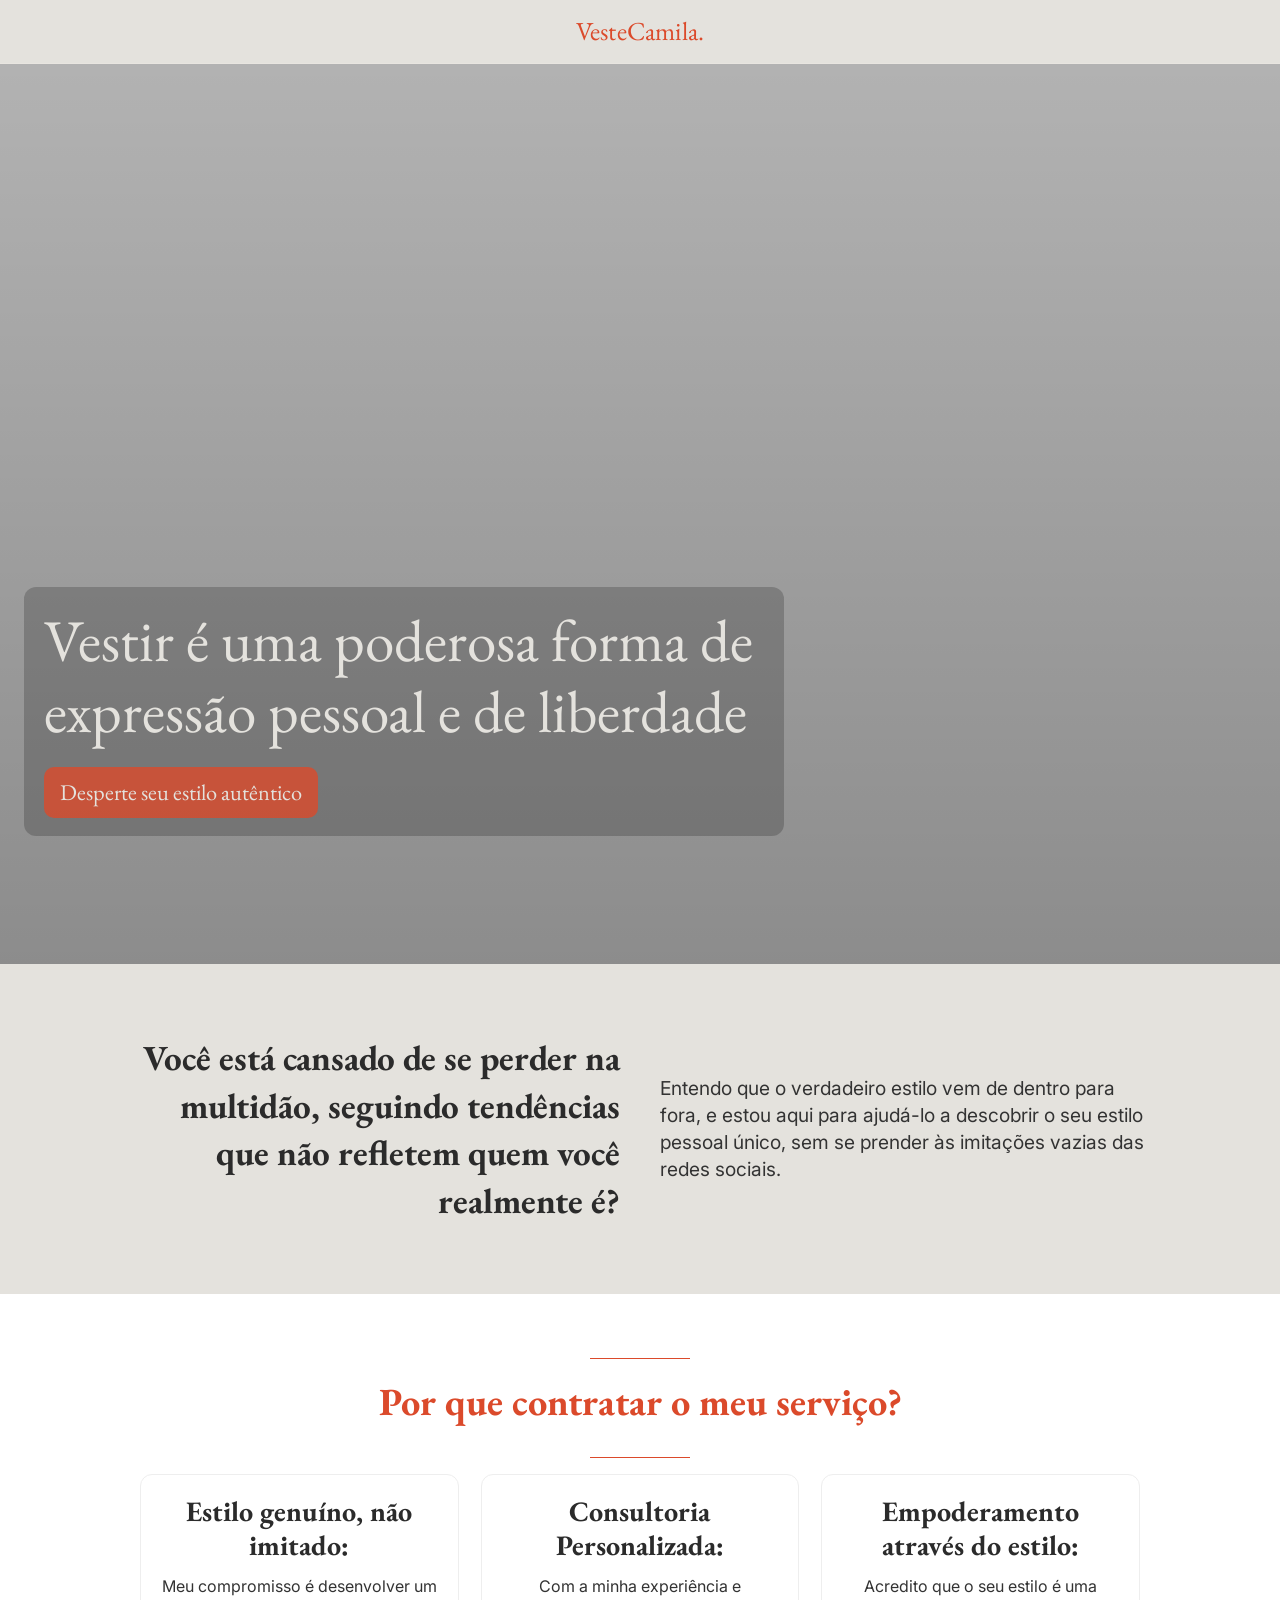
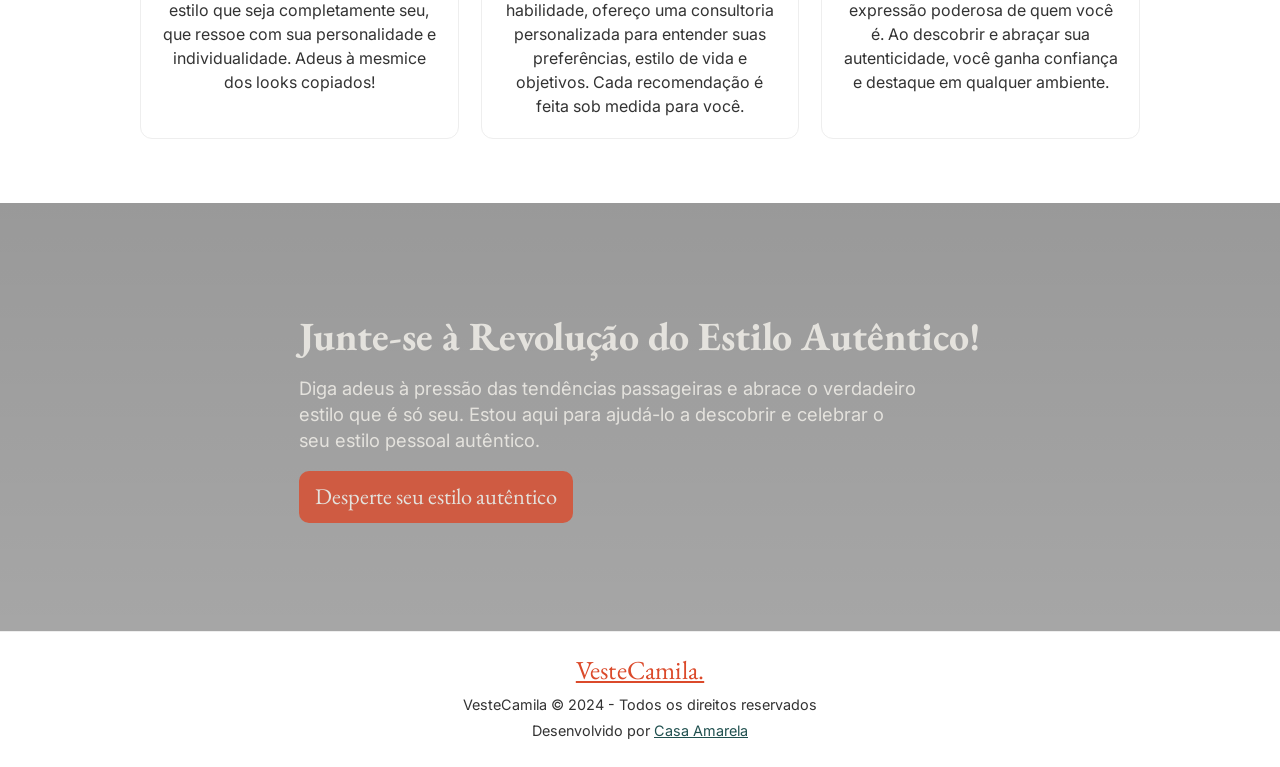
<file: index.html>
<!DOCTYPE html>
<html lang="pt-BR">
<head>
  <meta charset="UTF-8" />
  <meta name="viewport" content="width=device-width, initial-scale=1.0" />
  <title>VesteCamila - Consultoria de Estilo</title>
  <link rel="preconnect" href="https://fonts.googleapis.com" />
  <link rel="preconnect" href="https://fonts.gstatic.com" crossorigin />
  <link href="https://fonts.googleapis.com/css2?family=EB+Garamond:wght@400&family=Inter:wght@400&display=swap" rel="stylesheet" />
  <link rel="stylesheet" href="styles.css" />
</head>
<body>
  <div class="page-wrapper">
    <nav class="navbar">
      <a class="logo" href="./">VesteCamila.</a>
    </nav>

    <main>
      <section class="hero" id="hero">
        <div class="hero-overlay"></div>
        <div class="hero-content">
          <h1>Vestir é uma poderosa forma de expressão pessoal e de liberdade</h1>
          <a class="btn-cta" href="./online">Desperte seu estilo autêntico</a>
        </div>
      </section>

      <section class="dor">
        <div class="dor-inner">
          <h2>Você está cansado de se perder na multidão, seguindo tendências que não refletem quem você realmente é?</h2>
          <p>Entendo que o verdadeiro estilo vem de dentro para fora, e estou aqui para ajudá-lo a descobrir o seu estilo pessoal único, sem se prender às imitações vazias das redes sociais.</p>
        </div>
      </section>

      <section class="solucao">
        <div class="linha"></div>
        <h2>Por que contratar o meu serviço?</h2>
        <div class="linha"></div>
        <div class="cards">
          <article class="card">
            <h3>Estilo genuíno, não imitado:</h3>
            <p>Meu compromisso é desenvolver um estilo que seja completamente seu, que ressoe com sua personalidade e individualidade. Adeus à mesmice dos looks copiados!</p>
          </article>
          <article class="card">
            <h3>Consultoria Personalizada:</h3>
            <p>Com a minha experiência e habilidade, ofereço uma consultoria personalizada para entender suas preferências, estilo de vida e objetivos. Cada recomendação é feita sob medida para você.</p>
          </article>
          <article class="card">
            <h3>Empoderamento através do estilo:</h3>
            <p>Acredito que o seu estilo é uma expressão poderosa de quem você é. Ao descobrir e abraçar sua autenticidade, você ganha confiança e destaque em qualquer ambiente.</p>
          </article>
        </div>
      </section>

      <section class="cta-final">
        <div class="cta-overlay"></div>
        <div class="cta-content">
          <h2>Junte-se à Revolução do Estilo Autêntico!</h2>
          <p>Diga adeus à pressão das tendências passageiras e abrace o verdadeiro estilo que é só seu. Estou aqui para ajudá-lo a descobrir e celebrar o seu estilo pessoal autêntico.</p>
          <a class="btn-cta" href="./online">Desperte seu estilo autêntico</a>
        </div>
      </section>
    </main>

    <footer>
      <a class="logo-footer" href="./">VesteCamila.</a>
      <p>VesteCamila © 2024 - Todos os direitos reservados</p>
      <p>Desenvolvido por <a href="https://agenciacasaamarela.com.br/" target="_blank" rel="noreferrer">Casa Amarela</a></p>
    </footer>
  </div>
</body>
</html>
</file>
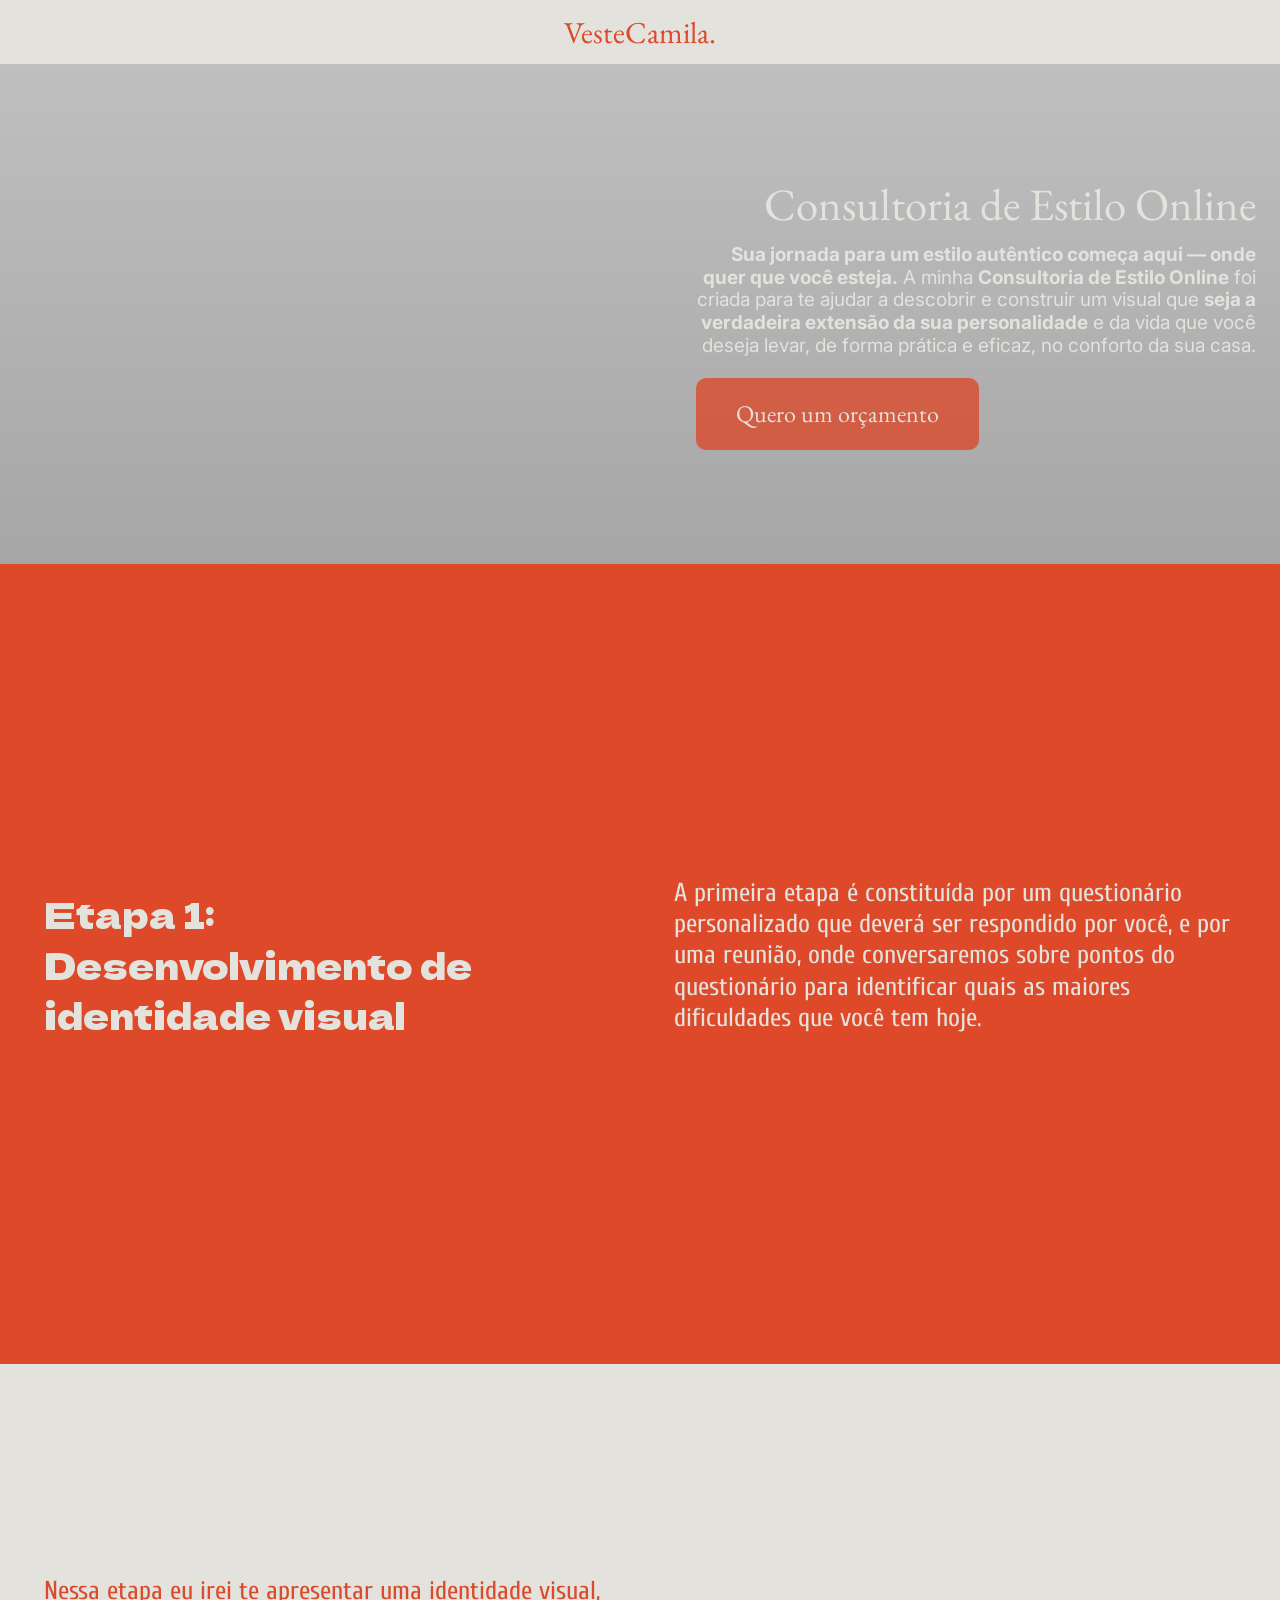
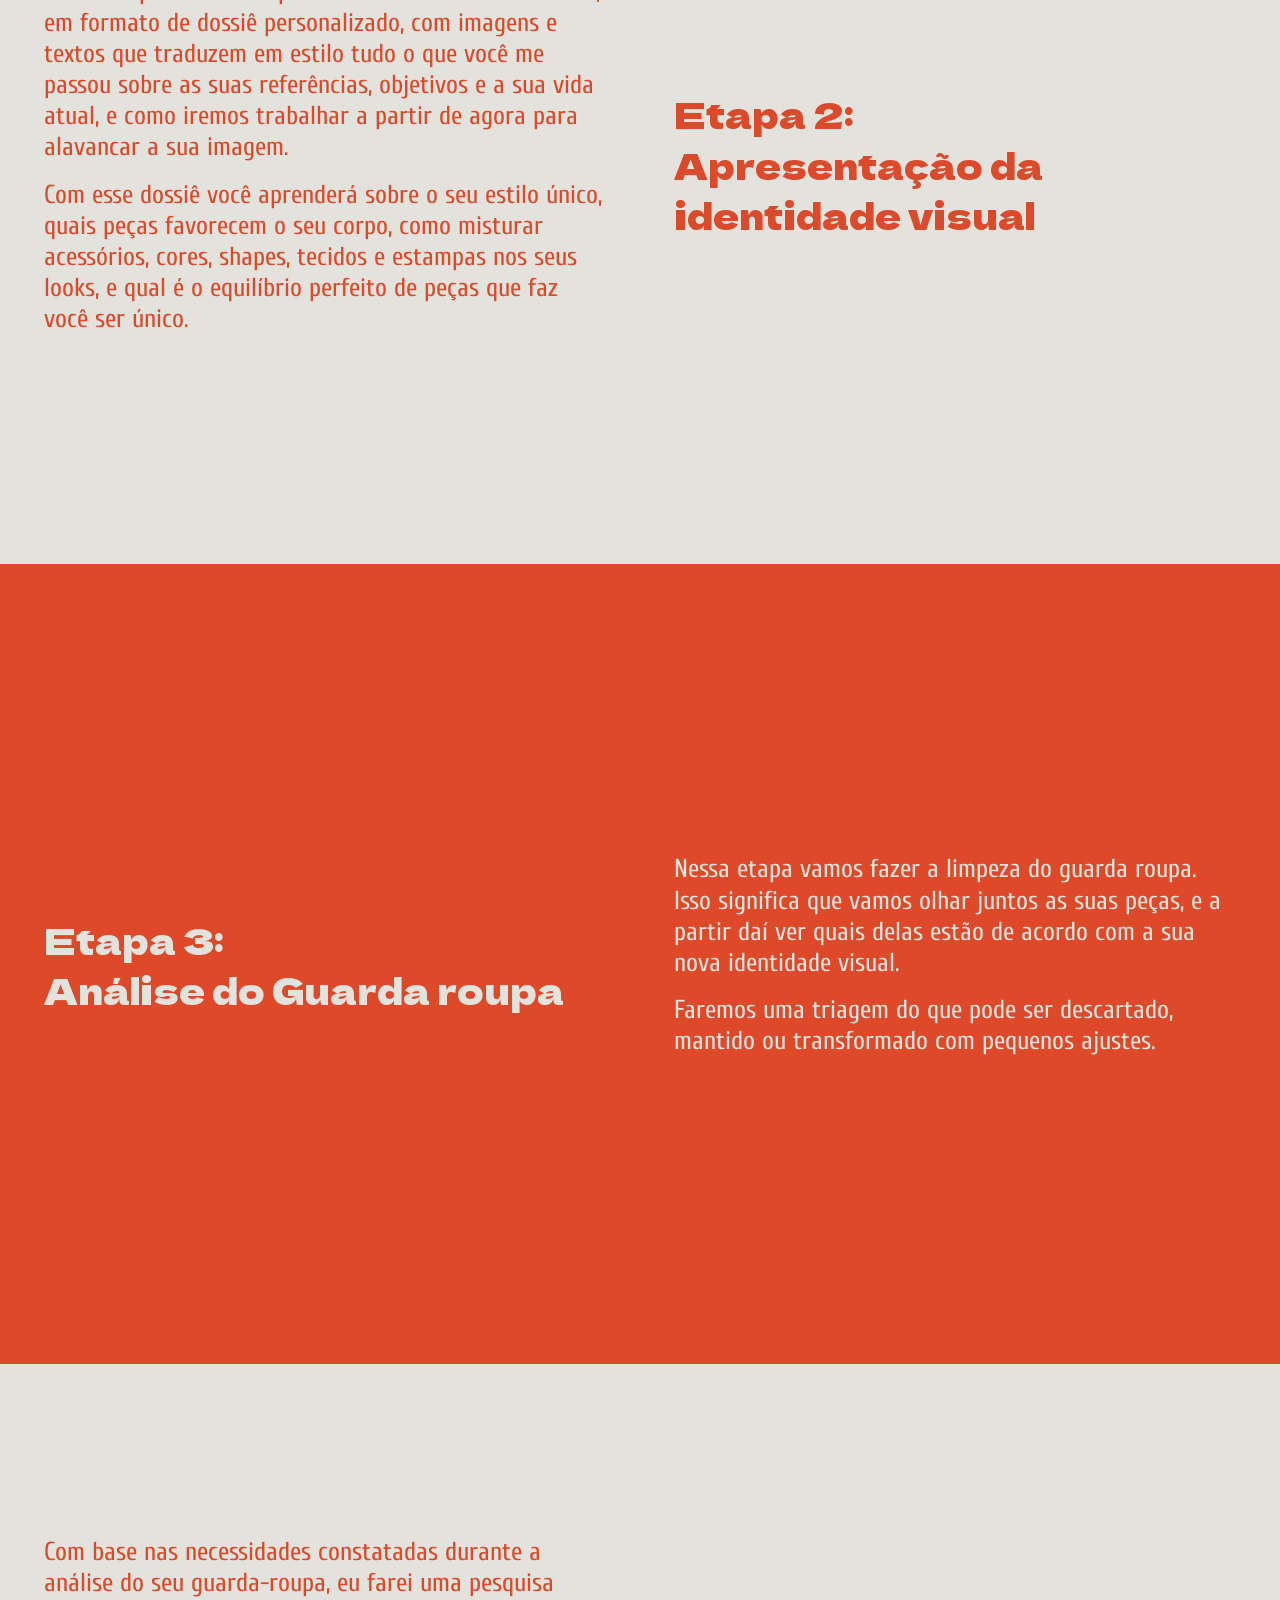
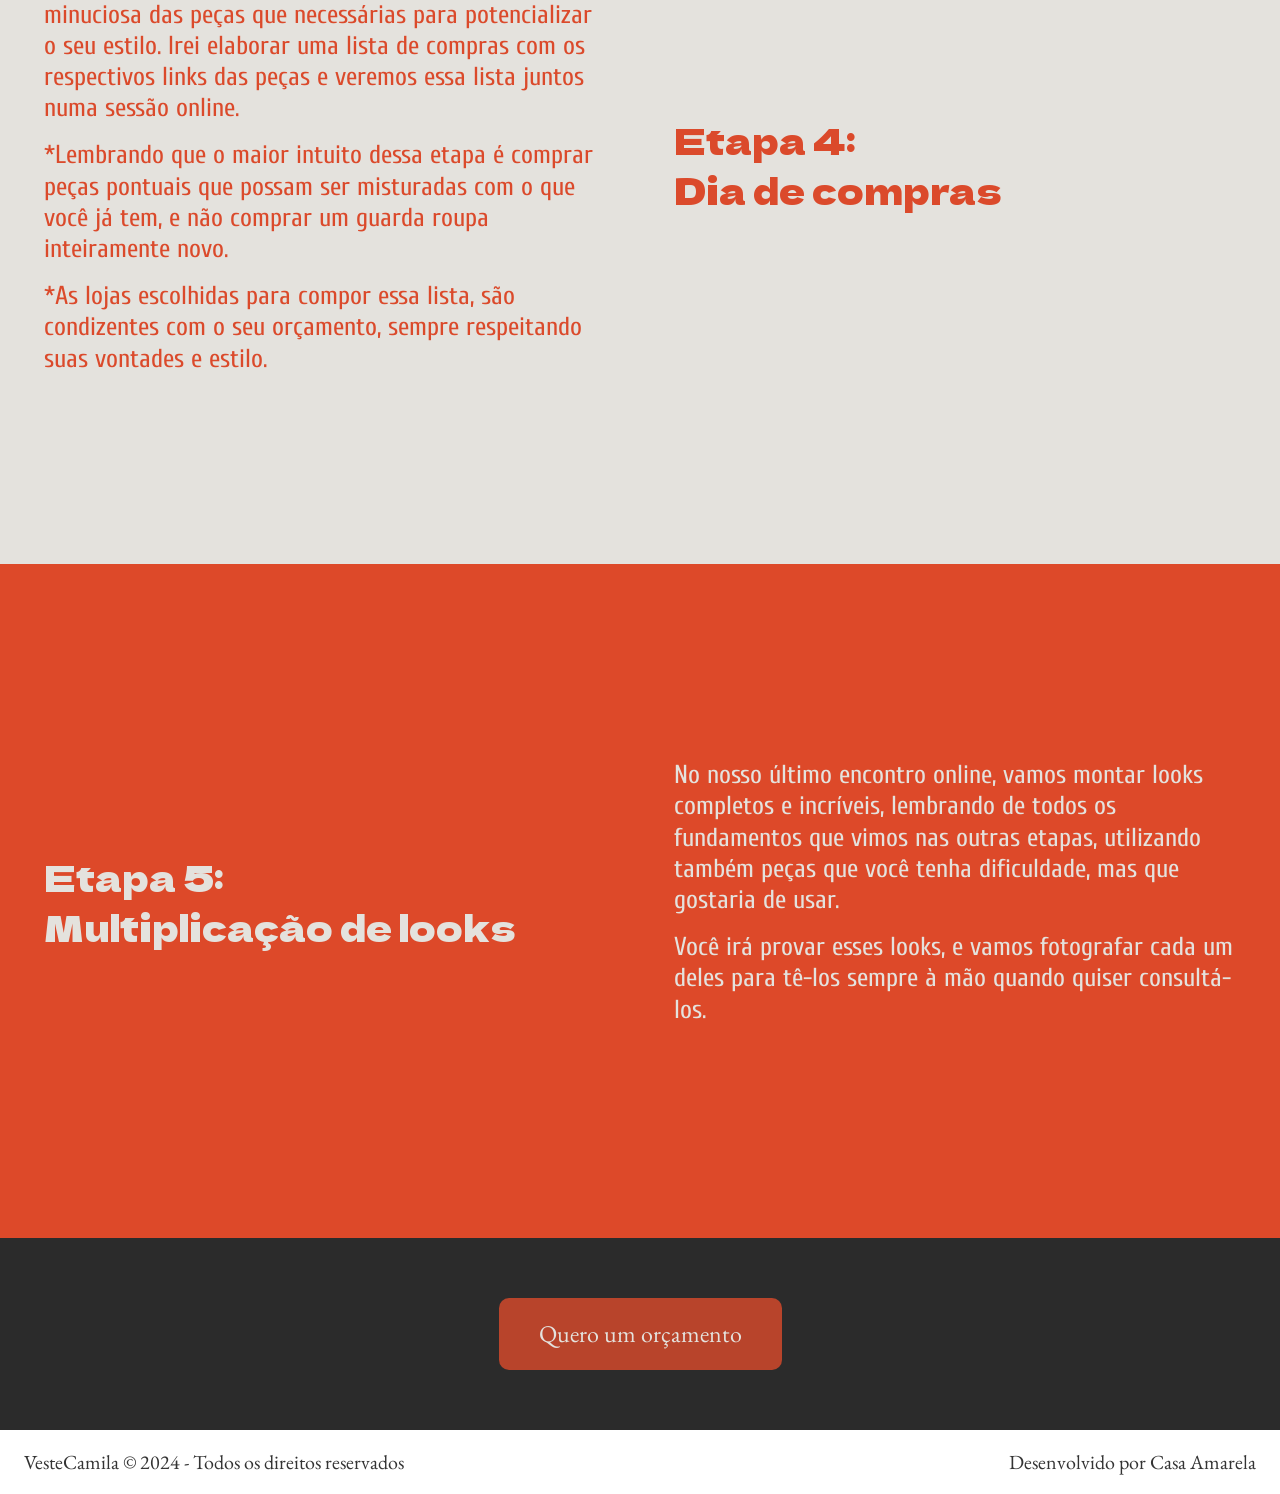
<file: online/index.html>
<!DOCTYPE html>
<html lang="pt-BR">
<head>
  <meta charset="UTF-8" />
  <meta name="viewport" content="width=device-width, initial-scale=1.0" />
  <title>Consultoria de Estilo Online | VesteCamila</title>
  <link rel="preconnect" href="https://fonts.googleapis.com">
  <link rel="preconnect" href="https://fonts.gstatic.com" crossorigin>
  <link href="https://fonts.googleapis.com/css2?family=EB+Garamond:wght@400&family=Cuprum:wght@400&family=Dela+Gothic+One&family=Inter:wght@400&display=swap" rel="stylesheet">
  <link rel="stylesheet" href="styles.css">
</head>
<body>
  <header class="header">
    <a class="logo" href="../">VesteCamila.</a>
  </header>

  <main>
    <section class="hero-online">
      <div class="hero-overlay"></div>
      <div class="hero-content">
        <h1>Consultoria de Estilo Online</h1>
        <p><strong>Sua jornada para um estilo autêntico começa aqui — onde quer que você esteja.</strong> A minha <strong>Consultoria de Estilo Online</strong> foi criada para te ajudar a descobrir e construir um visual que <strong>seja a verdadeira extensão da sua personalidade</strong> e da vida que você deseja levar, de forma prática e eficaz, no conforto da sua casa.</p>
        <a class="btn-cta" href="./contato-online">Quero um orçamento</a>
      </div>
    </section>

    <section class="etapa etapa-impar">
      <div class="etapa-col etapa-title-col">
        <h2><span>Etapa 1:</span><br>Desenvolvimento de identidade visual</h2>
      </div>
      <div class="etapa-col etapa-text-col">
        <p>A primeira etapa é constituída por um questionário personalizado que deverá ser respondido por você, e por uma reunião, onde conversaremos sobre pontos do questionário para identificar quais as maiores dificuldades que você tem hoje.</p>
      </div>
    </section>

    <section class="etapa etapa-par">
      <div class="etapa-col etapa-text-col">
        <p>Nessa etapa eu irei te apresentar uma identidade visual, em formato de dossiê personalizado, com imagens e textos que traduzem em estilo tudo o que você me passou sobre as suas referências, objetivos e a sua vida atual, e como iremos trabalhar a partir de agora para alavancar a sua imagem.</p>
        <p>Com esse dossiê você aprenderá sobre o seu estilo único, quais peças favorecem o seu corpo, como misturar acessórios, cores, shapes, tecidos e estampas nos seus looks, e qual é o equilíbrio perfeito de peças que faz você ser único.</p>
      </div>
      <div class="etapa-col etapa-title-col">
        <h2><span>Etapa 2:</span><br>Apresentação da identidade visual</h2>
      </div>
    </section>

    <section class="etapa etapa-impar">
      <div class="etapa-col etapa-title-col">
        <h2><span>Etapa 3:</span><br>Análise do Guarda roupa</h2>
      </div>
      <div class="etapa-col etapa-text-col">
        <p>Nessa etapa vamos fazer a limpeza do guarda roupa. Isso significa que vamos olhar juntos as suas peças, e a partir daí ver quais delas estão de acordo com a sua nova identidade visual.</p>
        <p>Faremos uma triagem do que pode ser descartado, mantido ou transformado com pequenos ajustes.</p>
      </div>
    </section>

    <section class="etapa etapa-par">
      <div class="etapa-col etapa-text-col">
        <p>Com base nas necessidades constatadas durante a análise do seu guarda-roupa, eu farei uma pesquisa minuciosa das peças que necessárias para potencializar o seu estilo. Irei elaborar uma lista de compras com os respectivos links das peças e veremos essa lista juntos numa sessão online.</p>
        <p>*Lembrando que o maior intuito dessa etapa é comprar peças pontuais que possam ser misturadas com o que você já tem, e não comprar um guarda roupa inteiramente novo.</p>
        <p>*As lojas escolhidas para compor essa lista, são condizentes com o seu orçamento, sempre respeitando suas vontades e estilo.</p>
      </div>
      <div class="etapa-col etapa-title-col">
        <h2><span>Etapa 4:</span><br>Dia de compras</h2>
      </div>
    </section>

    <section class="etapa etapa-impar etapa-5">
      <div class="etapa-col etapa-title-col">
        <h2><span>Etapa 5:</span><br>Multiplicação de looks</h2>
      </div>
      <div class="etapa-col etapa-text-col">
        <p>No nosso último encontro online, vamos montar looks completos e incríveis, lembrando de todos os fundamentos que vimos nas outras etapas, utilizando também peças que você tenha dificuldade, mas que gostaria de usar.</p>
        <p>Você irá provar esses looks, e vamos fotografar cada um deles para tê-los sempre à mão quando quiser consultá-los.</p>
      </div>
    </section>

    <section class="cta-final">
      <a class="btn-cta" href="./contato-online">Quero um orçamento</a>
    </section>
  </main>

  <footer class="footer">
    <p>VesteCamila © 2024 - Todos os direitos reservados</p>
    <p>Desenvolvido por <a href="https://agenciacasaamarela.com.br/" target="_blank" rel="noreferrer">Casa Amarela</a></p>
  </footer>
</body>
</html>
</file>
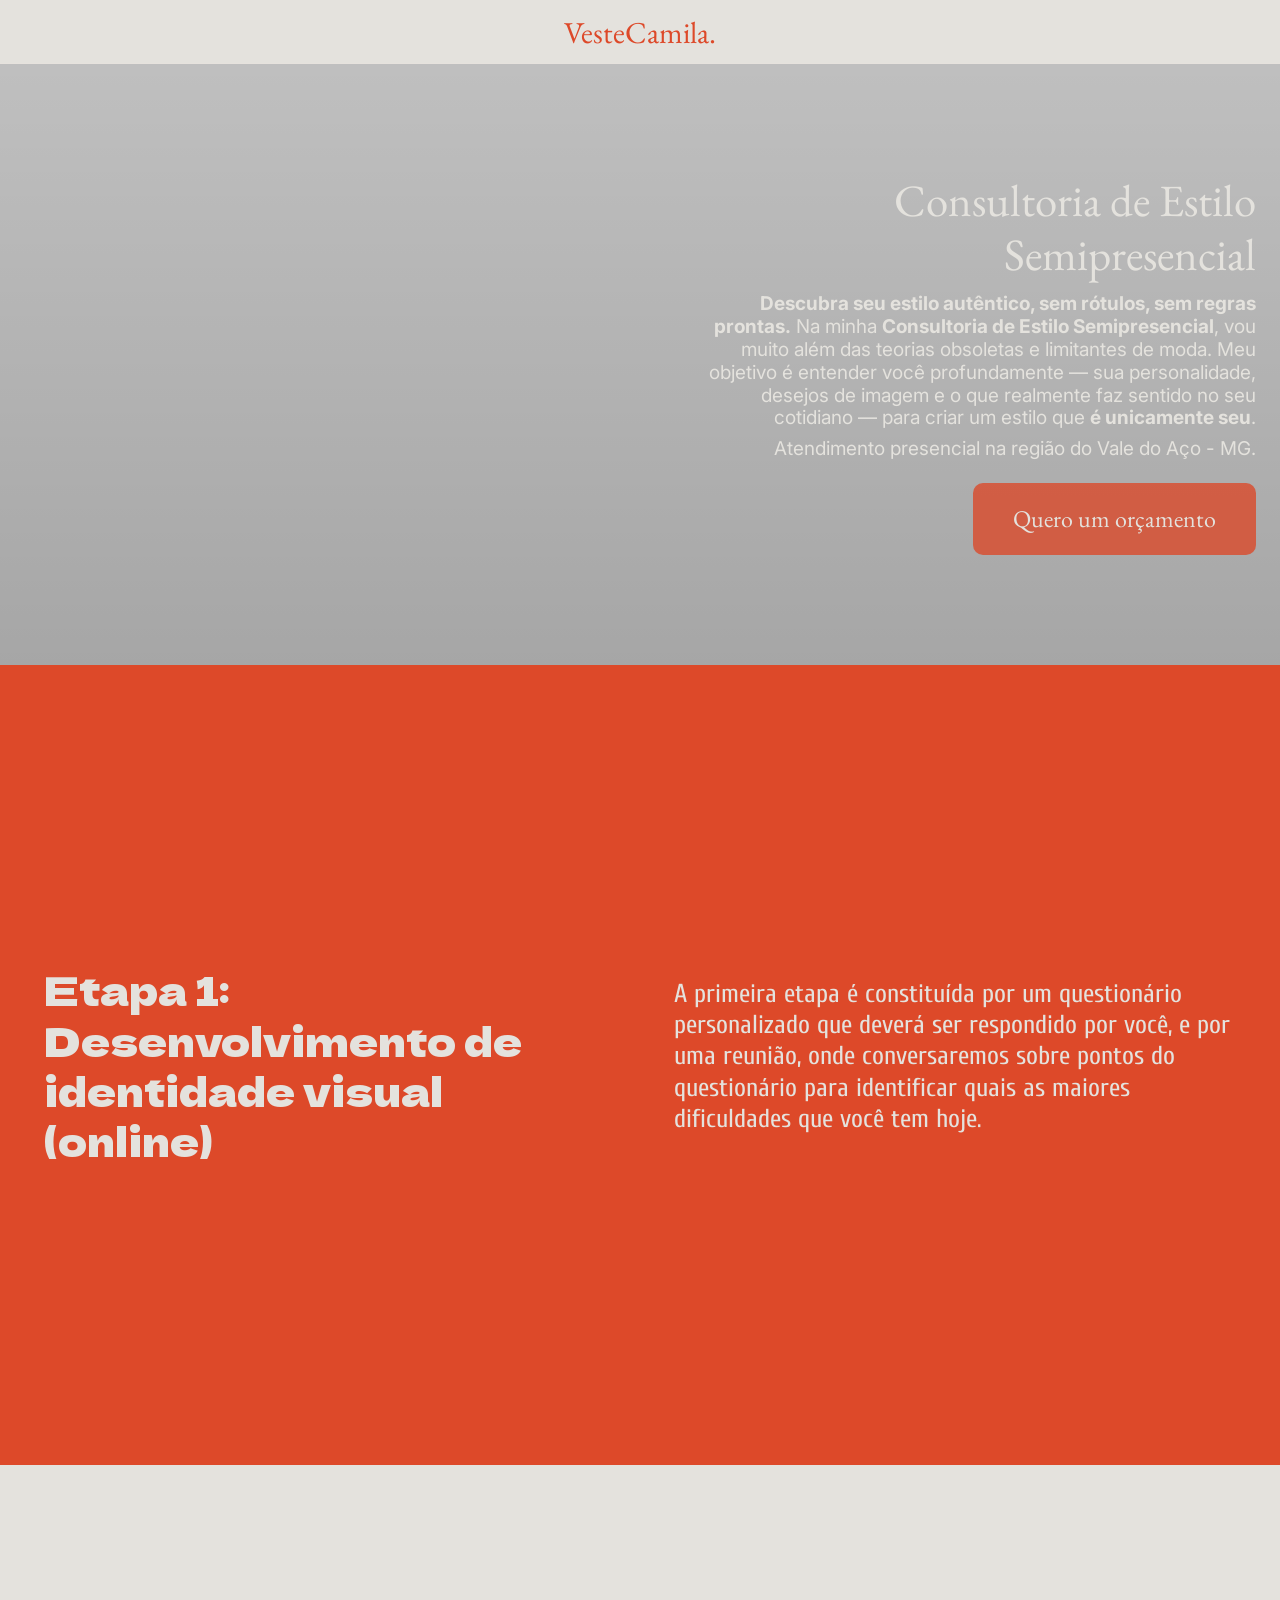
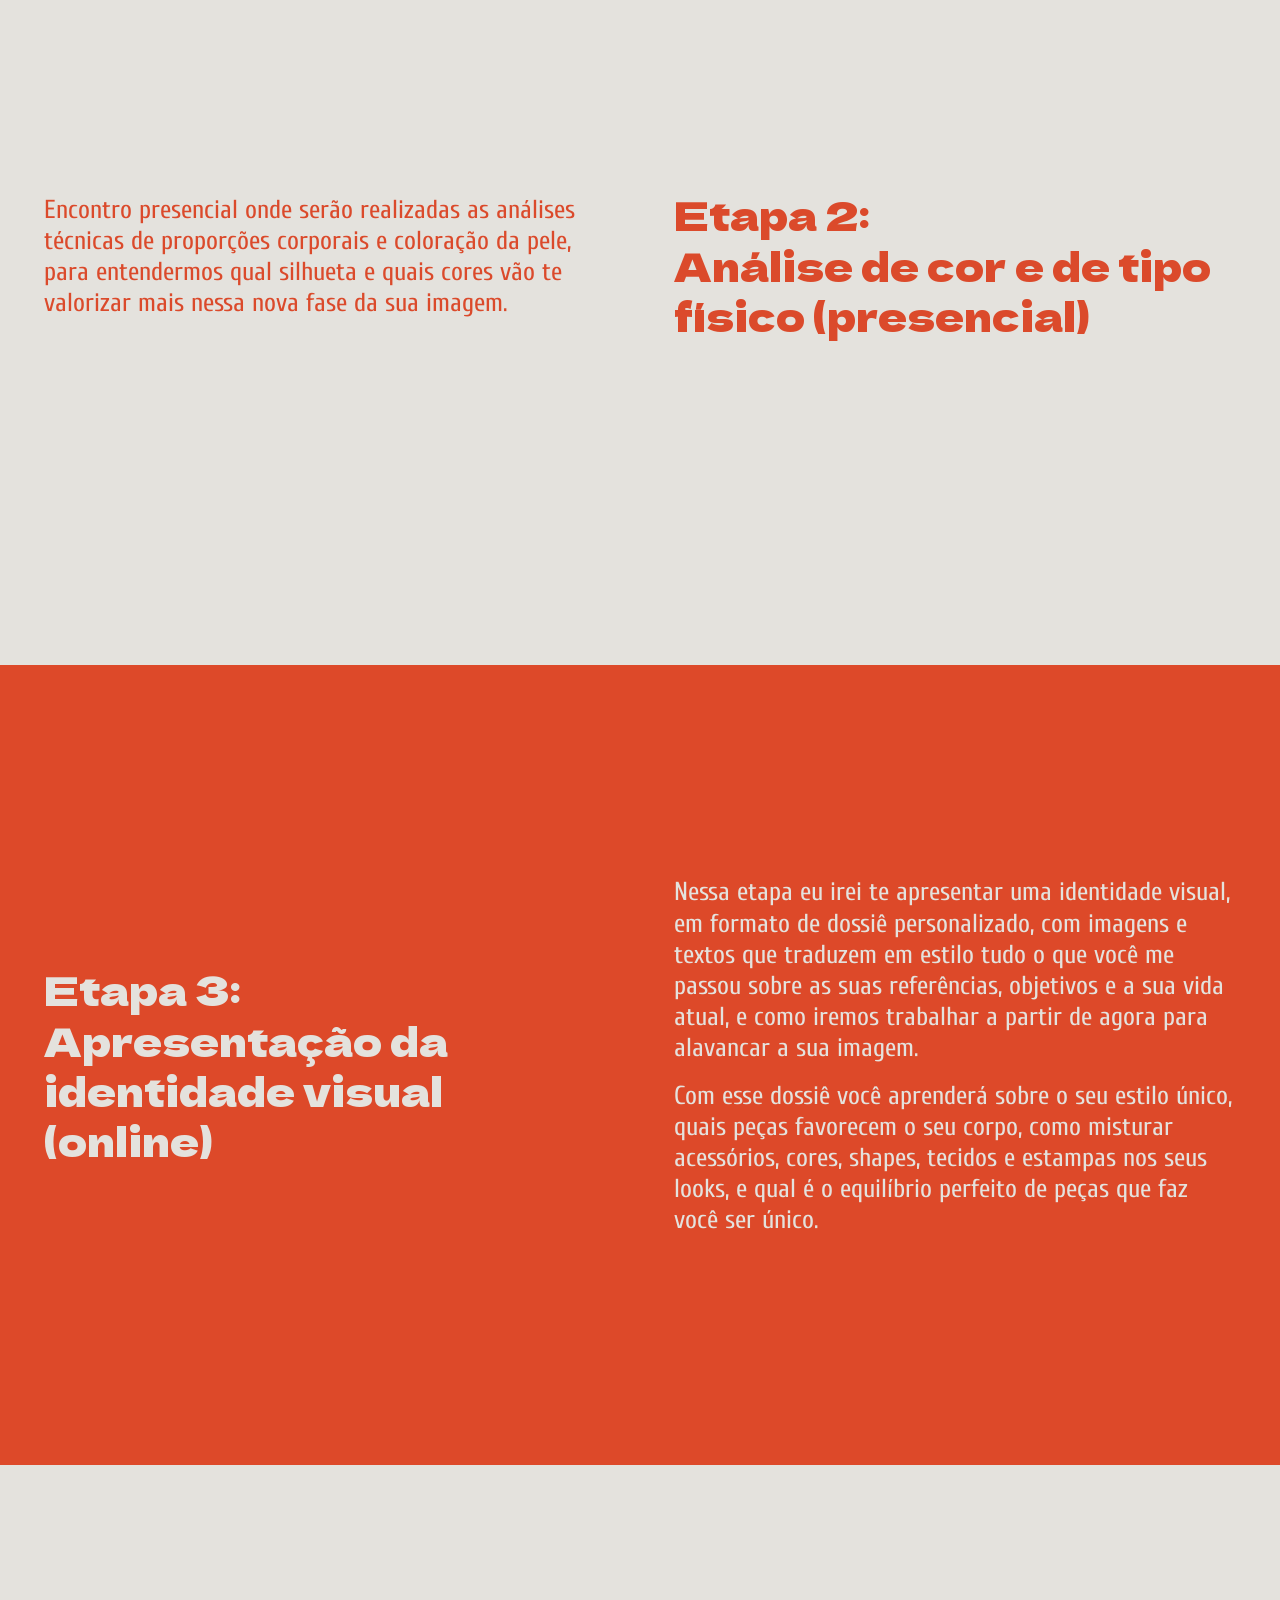
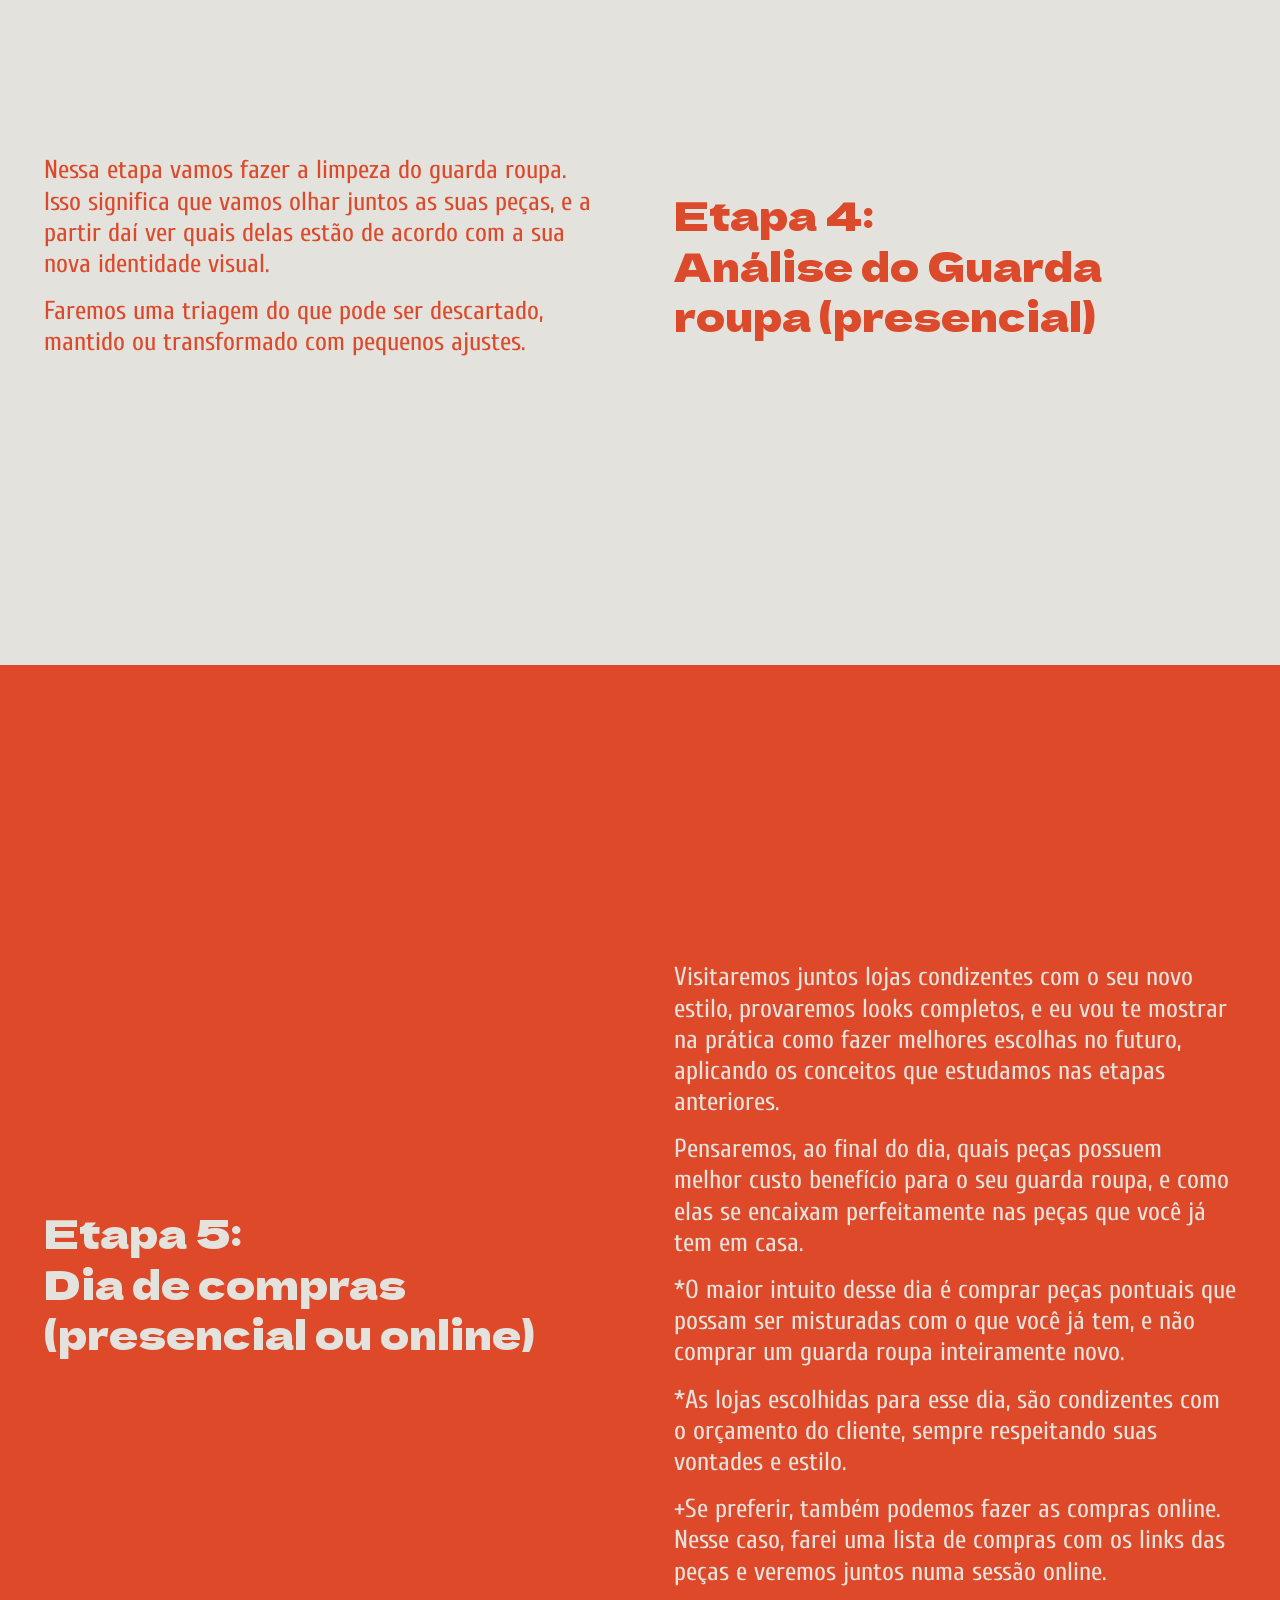
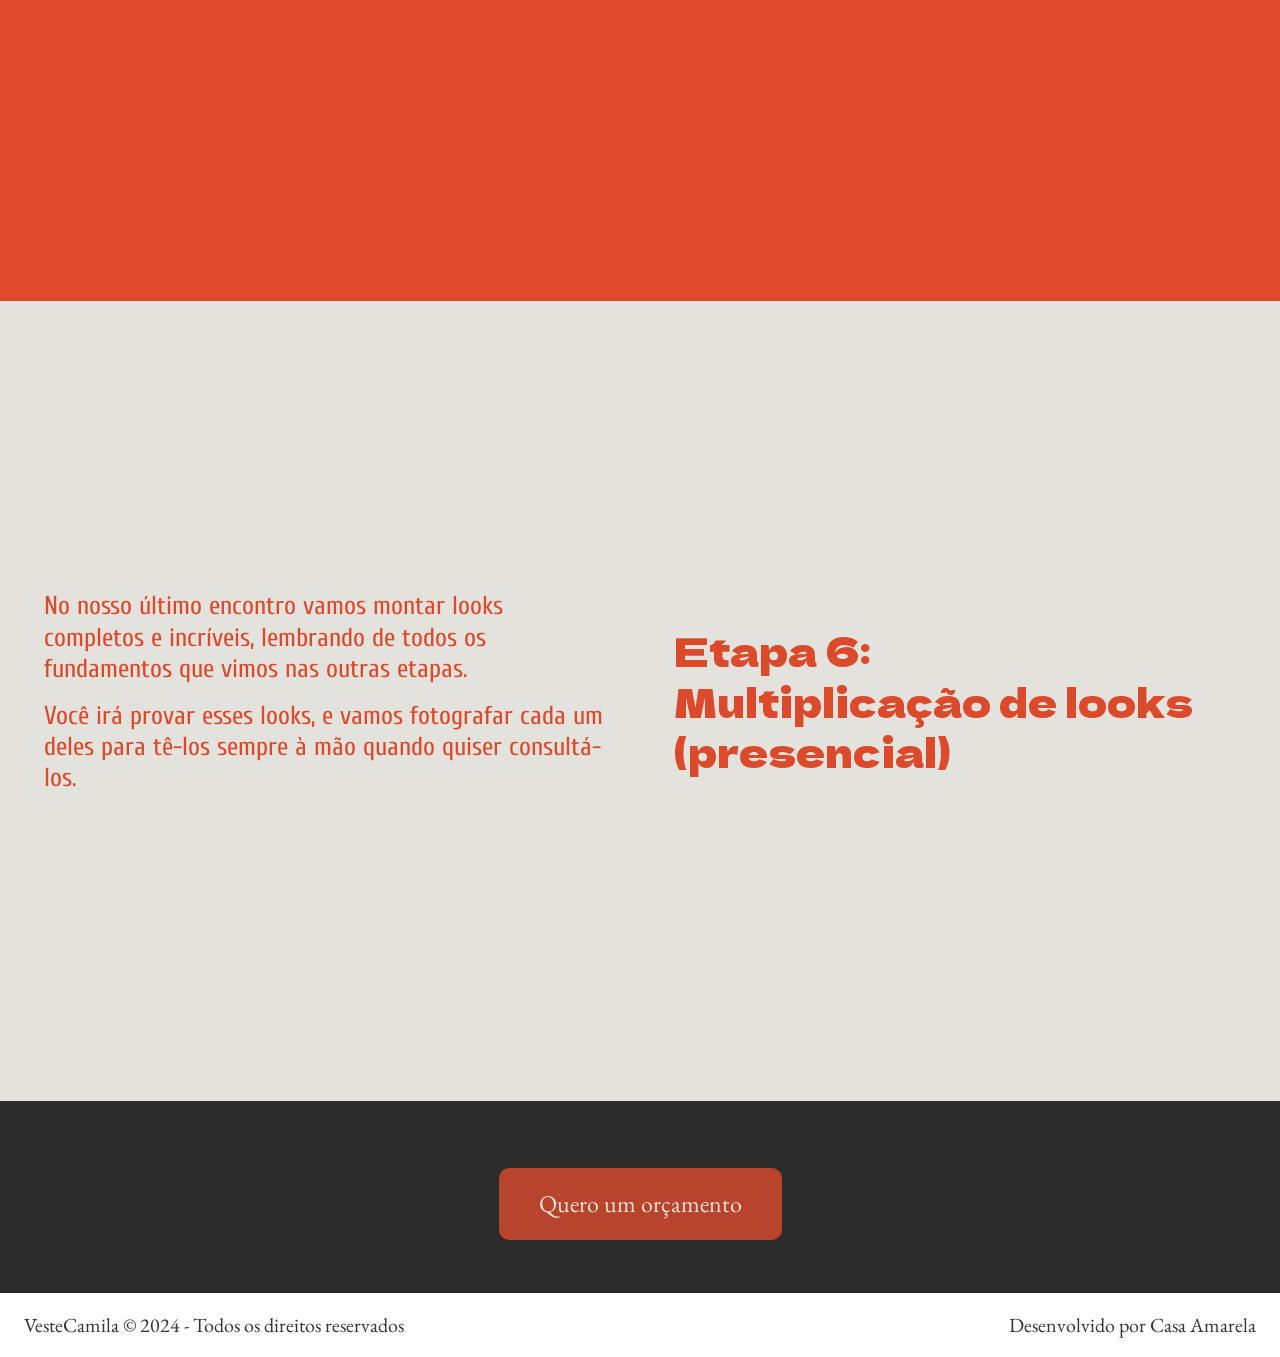
<file: semipresencial/index.html>
<!DOCTYPE html>
<html lang="pt-BR">
<head>
  <meta charset="UTF-8" />
  <meta name="viewport" content="width=device-width, initial-scale=1.0" />
  <title>Consultoria de Estilo Semipresencial | VesteCamila</title>
  <link rel="preconnect" href="https://fonts.googleapis.com">
  <link rel="preconnect" href="https://fonts.gstatic.com" crossorigin>
  <link href="https://fonts.googleapis.com/css2?family=EB+Garamond:wght@400&family=Cuprum:wght@400&family=Dela+Gothic+One&family=Inter:wght@400&display=swap" rel="stylesheet">
  <link rel="stylesheet" href="styles.css">
</head>
<body>
  <header class="header">
    <a class="logo" href="../">VesteCamila.</a>
  </header>

  <main>
    <section class="hero-online hero-semi">
      <div class="hero-content">
        <h1>Consultoria de Estilo Semipresencial</h1>
        <p><strong>Descubra seu estilo autêntico, sem rótulos, sem regras prontas.</strong> Na minha <strong>Consultoria de Estilo Semipresencial</strong>, vou muito além das teorias obsoletas e limitantes de moda. Meu objetivo é entender você profundamente — sua personalidade, desejos de imagem e o que realmente faz sentido no seu cotidiano — para criar um estilo que <strong>é unicamente seu</strong>.</p>
        <p class="localizacao">Atendimento presencial na região do Vale do Aço - MG.</p>
        <a class="btn-cta" href="./contato-semipresencial">Quero um orçamento</a>
      </div>
    </section>

    <section class="etapa etapa-impar">
      <div class="etapa-col etapa-title-col">
        <h2><span>Etapa 1:</span><br>Desenvolvimento de identidade visual (online)</h2>
      </div>
      <div class="etapa-col etapa-text-col">
        <p>A primeira etapa é constituída por um questionário personalizado que deverá ser respondido por você, e por uma reunião, onde conversaremos sobre pontos do questionário para identificar quais as maiores dificuldades que você tem hoje.</p>
      </div>
    </section>

    <section class="etapa etapa-par">
      <div class="etapa-col etapa-text-col">
        <p>Encontro presencial onde serão realizadas as análises técnicas de proporções corporais e coloração da pele, para entendermos qual silhueta e quais cores vão te valorizar mais nessa nova fase da sua imagem.</p>
      </div>
      <div class="etapa-col etapa-title-col">
        <h2><span>Etapa 2:</span><br>Análise de cor e de tipo físico (presencial)</h2>
      </div>
    </section>

    <section class="etapa etapa-impar">
      <div class="etapa-col etapa-title-col">
        <h2><span>Etapa 3:</span><br>Apresentação da identidade visual (online)</h2>
      </div>
      <div class="etapa-col etapa-text-col">
        <p>Nessa etapa eu irei te apresentar uma identidade visual, em formato de dossiê personalizado, com imagens e textos que traduzem em estilo tudo o que você me passou sobre as suas referências, objetivos e a sua vida atual, e como iremos trabalhar a partir de agora para alavancar a sua imagem.</p>
        <p>Com esse dossiê você aprenderá sobre o seu estilo único, quais peças favorecem o seu corpo, como misturar acessórios, cores, shapes, tecidos e estampas nos seus looks, e qual é o equilíbrio perfeito de peças que faz você ser único.</p>
      </div>
    </section>

    <section class="etapa etapa-par">
      <div class="etapa-col etapa-text-col">
        <p>Nessa etapa vamos fazer a limpeza do guarda roupa. Isso significa que vamos olhar juntos as suas peças, e a partir daí ver quais delas estão de acordo com a sua nova identidade visual.</p>
        <p>Faremos uma triagem do que pode ser descartado, mantido ou transformado com pequenos ajustes.</p>
      </div>
      <div class="etapa-col etapa-title-col">
        <h2><span>Etapa 4:</span><br>Análise do Guarda roupa (presencial)</h2>
      </div>
    </section>

    <section class="etapa etapa-impar etapa-5">
      <div class="etapa-col etapa-title-col">
        <h2><span>Etapa 5:</span><br>Dia de compras (presencial ou online)</h2>
      </div>
      <div class="etapa-col etapa-text-col">
        <p>Visitaremos juntos lojas condizentes com o seu novo estilo, provaremos looks completos, e eu vou te mostrar na prática como fazer melhores escolhas no futuro, aplicando os conceitos que estudamos nas etapas anteriores.</p>
        <p>Pensaremos, ao final do dia, quais peças possuem melhor custo benefício para o seu guarda roupa, e como elas se encaixam perfeitamente nas peças que você já tem em casa.</p>
        <p>*O maior intuito desse dia é comprar peças pontuais que possam ser misturadas com o que você já tem, e não comprar um guarda roupa inteiramente novo.</p>
        <p>*As lojas escolhidas para esse dia, são condizentes com o orçamento do cliente, sempre respeitando suas vontades e estilo.</p>
        <p>+Se preferir, também podemos fazer as compras online. Nesse caso, farei uma lista de compras com os links das peças e veremos juntos numa sessão online.</p>
      </div>
    </section>

    <section class="etapa etapa-par">
      <div class="etapa-col etapa-text-col">
        <p>No nosso último encontro vamos montar looks completos e incríveis, lembrando de todos os fundamentos que vimos nas outras etapas.</p>
        <p>Você irá provar esses looks, e vamos fotografar cada um deles para tê-los sempre à mão quando quiser consultá-los.</p>
      </div>
      <div class="etapa-col etapa-title-col">
        <h2><span>Etapa 6:</span><br>Multiplicação de looks (presencial)</h2>
      </div>
    </section>

    <section class="cta-final">
      <a class="btn-cta" href="./contato-semipresencial">Quero um orçamento</a>
    </section>
  </main>

  <footer class="footer">
    <p>VesteCamila © 2024 - Todos os direitos reservados</p>
    <p>Desenvolvido por <a href="https://agenciacasaamarela.com.br/" target="_blank" rel="noreferrer">Casa Amarela</a></p>
  </footer>
</body>
</html>
</file>
<file: styles.css>
/* Paleta de cores */
:root {
  --terracota: #DB4A2B;
  --terracota-80: rgba(219, 74, 43, 0.8);
  --bege: #E4E2DD;
  --branco: #FFFFFF;
  --cinza-escuro: #2B2B2B;
  --cinza-texto: #333333;
  --bg-dark: #111;
}

* { box-sizing: border-box; }
body {
  margin: 0;
  font-family: 'Inter', sans-serif;
  color: var(--cinza-texto);
  background: var(--branco);
  line-height: 1.4;
}

a { color: inherit; text-decoration: none; }

.page-wrapper { min-height: 100vh; display: flex; flex-direction: column; }
.navbar {
  background: var(--bege);
  height: 64px;
  display: flex;
  align-items: center;
  justify-content: center;
  border-bottom: 1px solid #e8e5e0;
  position: sticky;
  top: 0;
  z-index: 20;
}
.logo, .logo-footer {
  font-family: 'EB Garamond', serif;
  color: var(--terracota);
  font-size: 26px;
  letter-spacing: 0.2px;
  text-transform: none;
  font-weight: 400;
}

main { flex: 1; }
.hero {
  min-height: 100vh;
  position: relative;
  background: linear-gradient(to bottom, rgba(0,0,0,0.3) 0%, rgba(0,0,0,0.45) 100%),
              url('https://images.unsplash.com/photo-1517841905240-472988babdf9?auto=format&fit=crop&w=1400&q=80') center/cover no-repeat;
  color: var(--bege);
  display: flex;
  align-items: flex-end;
  justify-content: flex-start;
  padding: 48px 24px 48px;
}
.hero-content {
  max-width: 760px;
  margin-bottom: 80px;
  background: rgba(0,0,0,0.2);
  padding: 18px 20px;
  border-radius: 12px;
}
.hero h1 {
  margin: 0 0 20px;
  font-family: 'EB Garamond', serif;
  font-size: clamp(2rem, 6vw, 3.7rem);
  line-height: 1.2;
  font-weight: 400;
  text-align: left;
}

.btn-cta {
  display: inline-block;
  background: var(--terracota-80);
  color: var(--bege);
  border-radius: 10px;
  padding: 10px 16px;
  font-family: 'EB Garamond', serif;
  font-size: clamp(1rem, 2.5vw, 1.4rem);
  font-weight: 400;
  border: 0;
  transition: transform .2s ease, opacity .25s ease;
}
.btn-cta:hover { transform: translateY(-2px); opacity: .94; }

.dor {
  background: var(--bege);
  padding: 70px 16px;
  display: flex;
  justify-content: center;
}
.dor-inner {
  max-width: 1040px;
  width: 100%;
  display: grid;
  grid-template-columns: 1fr 1fr;
  gap: 40px;
  align-items: center;
}
.dor h2 {
  margin: 0;
  font-family: 'EB Garamond', serif;
  font-size: clamp(1.6rem, 4vw, 2.2rem);
  line-height: 1.35;
  text-align: right;
  color: var(--cinza-escuro);
}
.dor p {
  margin: 0;
  font-size: clamp(1rem, 2.5vw, 1.2rem);
  color: var(--cinza-texto);
  font-family: 'Inter', sans-serif;
  text-align: left;
}

.solucao {
  background: var(--branco);
  text-align: center;
  padding: 64px 16px;
}
.linha { margin: 0 auto 16px; width: 100px; height: 1px; background: var(--terracota); }
.solucao h2 {
  margin: 0 0 28px;
  font-family: 'EB Garamond', serif;
  color: var(--terracota);
  font-size: clamp(1.8rem, 4vw, 2.4rem);
}
.cards {
  max-width: 1000px;
  margin: 0 auto;
  display: grid;
  grid-template-columns: repeat(3, 1fr);
  gap: 22px;
  text-align: center;
}
.card {
  border: 1px solid #eee;
  border-radius: 12px;
  background: #fff;
  padding: 20px;
}
.card h3 {
  margin: 0 0 12px;
  color: var(--cinza-escuro);
  font-family: 'EB Garamond', serif;
  font-size: clamp(1.2rem, 2.2vw, 1.8rem);
  line-height: 1.2;
}
.card p {
  margin: 0;
  color: var(--cinza-texto);
  font-family: 'Inter', sans-serif;
  font-size: clamp(0.95rem, 2vw, 1rem);
  line-height: 1.5;
}

.cta-final {
  position: relative;
  min-height: 428px;
  display: flex;
  align-items: center;
  justify-content: center;
  padding: 40px 16px;
  background: linear-gradient(180deg, rgba(0,0,0,0.4), rgba(0,0,0,0.35)),
    url('https://images.unsplash.com/photo-1517841905240-472988babdf9?auto=format&fit=crop&w=1400&q=80') center/cover no-repeat;
  color: var(--bege);
}
.cta-content {
  max-width: 760px;
  position: relative;
  z-index: 1;
}
.cta-final h2 {
  margin: 0 0 16px;
  font-family: 'EB Garamond', serif;
  font-size: clamp(1.8rem, 4vw, 2.5rem);
  line-height: 1.2;
  color: var(--bege);
  text-align: left;
}
.cta-final p {
  margin: 0 0 18px;
  font-family: 'Inter', sans-serif;
  font-size: clamp(1rem, 2.4vw, 1.15rem);
  color: var(--bege);
  max-width: 620px;
  text-align: left;
}

footer {
  background: #fff;
  border-top: 1px solid #eee;
  text-align: center;
  padding: 20px 16px;
  font-family: 'Inter', sans-serif;
  font-size: .9rem;
  color: #333;
}
footer p { margin: 6px 0; }
footer a { color: #20504f; text-decoration: underline; }

@media (max-width: 980px) {
  .dor-inner { grid-template-columns: 1fr; text-align: center; }
  .dor h2 { text-align: center; }
  .cards { grid-template-columns: 1fr; }
}

@media (max-width: 700px) {
  .hero { align-items: flex-end; padding: 24px 12px; }
  .hero-content { width: 100%; }
  .hero h1 { font-size: 2rem; }
  .cta-final { min-height: 420px; }
}
</file>
<file: online/styles.css>
:root {
  --terracota-solid: #DD4929;
  --terracota-80: rgba(219, 74, 43, 0.8);
  --terracota-text: #DB4A2B;
  --bege: #E4E2DD;
  --cinza-escuro: #2B2B2B;
  --cinza-texto: #333333;
  --branco: #FFFFFF;
}
* { box-sizing: border-box; }
body {
  margin: 0;
  font-family: 'Inter', sans-serif;
  background: var(--branco);
  color: #111;
}
.header {
  height: 64px;
  background: var(--bege);
  display: flex;
  align-items: center;
  justify-content: center;
  border-bottom: 1px solid #e6e2dd;
}
.logo {
  font-family: 'EB Garamond', serif;
  font-size: 1.9rem;
  color: var(--terracota-solid);
  text-decoration: none;
}
.hero-online {
  height: 500px;
  position: relative;
  background: linear-gradient(to bottom, rgba(0,0,0,0.25), rgba(0,0,0,0.35)),
    url('https://images.unsplash.com/photo-1524504388940-b1c1722653e1?auto=format&fit=crop&w=1400&q=80') center/cover no-repeat;
  color: var(--bege);
  display: flex;
  align-items: center;
  justify-content: flex-end;
  padding: 24px;
}
.hero-content { max-width: 560px; text-align: right; }
.hero-online h1 {
  margin: 0 0 12px;
  font-family: 'EB Garamond', serif;
  font-size: 2.8rem;
  line-height: 1.2;
  font-weight: 400;
}
.hero-online p {
  margin: 0 0 20px;
  font-family: 'Inter', sans-serif;
  font-size: 19px;
  line-height: 1.2;
  color: var(--bege);
  text-align: right;
}
.btn-cta {
  display: inline-block;
  background: var(--terracota-80);
  padding: 10px 18px;
  border-radius: 10px;
  font-family: 'EB Garamond', serif;
  font-size: 24px;
  line-height: 1;
  color: var(--bege);
  text-decoration: none;
  width: 283px;
  height: 72px;
  display: flex;
  align-items: center;
  justify-content: center;
}
.etapa {
  display: flex;
  height: 800px;
  width: 100%;
  align-items: center;
  padding: 10px;
}
.etapa-col { width: 50%; padding: 34px; display: flex; flex-direction: column; justify-content: center; }
.etapa-title-col h2 {
  margin: 0;
  font-family: 'Dela Gothic One', sans-serif;
  font-size: 36px;
  line-height: 50.4px;
  font-weight: 400;
}
.etapa-title-col h2 span { font-weight: 400; }
.etapa-text-col p {
  margin: 0 0 16px;
  font-family: 'Cuprum', sans-serif;
  font-size: 26px;
  line-height: 31.2px;
}
.etapa-impar {
  background: var(--terracota-solid);
  color: var(--bege);
}
.etapa-impar .etapa-text-col p { color: var(--bege); }
.etapa-impar .etapa-title-col h2 { color: var(--bege); text-align: left; }
.etapa-par {
  background: var(--bege);
  color: var(--terracota-text);
}
.etapa-par .etapa-text-col p { color: var(--terracota-text); }
.etapa-par .etapa-title-col h2 { color: var(--terracota-text); text-align: left; }
.etapa-5 { height: 674px; }
.cta-final {
  background: var(--cinza-escuro);
  color: #fff;
  height: 192px;
  display: flex;
  align-items: center;
  justify-content: center;
  padding: 50px;
}
.footer {
  height: 64px;
  display: flex;
  align-items: center;
  justify-content: space-between;
  padding: 0 24px;
  font-family: 'EB Garamond', serif;
  font-size: 20px;
  color: #333;
}
.footer a { color: #333; text-decoration: none; font-weight: 400; }
@media (max-width: 980px) {
  .etapa { flex-direction: column; height: auto; }
  .etapa-col { width: 100%; padding: 20px; }
  .etapa-title-col { margin-bottom: 18px; }
  .hero-online { justify-content: center; text-align: center; height: auto; padding: 28px 16px; min-height: 470px; }
  .hero-content { text-align: center; }
  .hero-online p { text-align: center; }
  .footer { flex-direction: column; align-items: flex-start; height: auto; padding: 14px; gap: 6px; }
}
</file>
<file: semipresencial/styles.css>
:root {
  --terracota-solid: #DD4929;
  --terracota-80: rgba(219, 74, 43, 0.8);
  --terracota-text: #DB4A2B;
  --bege: #E4E2DD;
  --cinza-escuro: #2B2B2B;
  --cinza-texto: #333333;
  --branco: #FFFFFF;
}
* { box-sizing: border-box; }
body {
  margin: 0;
  font-family: 'Inter', sans-serif;
  background: var(--branco);
  color: #111;
}
.header {
  height: 64px;
  background: var(--bege);
  display: flex;
  align-items: center;
  justify-content: center;
  border-bottom: 1px solid #e6e2dd;
}
.logo {
  font-family: 'EB Garamond', serif;
  font-size: 1.9rem;
  color: var(--terracota-solid);
  text-decoration: none;
}
.hero-online.hero-semi {
  height: 601px;
  position: relative;
  background: linear-gradient(to bottom, rgba(0,0,0,0.25), rgba(0,0,0,0.35)),
    url('https://images.unsplash.com/photo-1524504388940-b1c1722653e1?auto=format&fit=crop&w=1400&q=80') center/cover no-repeat;
  color: var(--bege);
  display: flex;
  align-items: center;
  justify-content: flex-end;
  padding: 24px;
}
.hero-content { max-width: 560px; text-align: right; }
.hero-online h1 {
  margin: 0 0 12px;
  font-family: 'EB Garamond', serif;
  font-size: 2.8rem;
  line-height: 1.2;
  font-weight: 400;
  color: var(--bege);
}
.hero-online p {
  margin: 8px 0;
  font-family: 'Inter', sans-serif;
  font-size: 19px;
  line-height: 22.8px;
  color: var(--bege);
  text-align: right;
}
.localizacao { margin-top: 10px; font-weight: 400; }
.btn-cta {
  display: inline-flex;
  background: var(--terracota-80);
  padding: 10px 18px;
  border-radius: 10px;
  font-family: 'EB Garamond', serif;
  font-size: 24px;
  line-height: 1;
  color: var(--bege);
  text-decoration: none;
  width: 283px;
  height: 72px;
  align-items: center;
  justify-content: center;
  margin-top: 14px;
}
.etapa {
  display: flex;
  width: 100%;
  align-items: center;
  padding: 10px;
}
.etapa-col { width: 50%; padding: 34px; display: flex; flex-direction: column; justify-content: center; }
.etapa-title-col h2 {
  margin: 0;
  font-family: 'Dela Gothic One', sans-serif;
  font-size: 40px;
  line-height: 50.4px;
  font-weight: 400;
  text-align: left;
}
.etapa-text-col p { margin: 0 0 16px; font-family: 'Cuprum', sans-serif; font-size: 26px; line-height: 31.2px; }
.etapa-impar { background: var(--terracota-solid); color: var(--bege); min-height: 800px; }
.etapa-impar .etapa-title-col h2 { color: var(--bege); }
.etapa-impar .etapa-text-col p { color: var(--bege); }
.etapa-par { background: var(--bege); color: var(--terracota-text); min-height: 800px; }
.etapa-par .etapa-title-col h2 { color: var(--terracota-text); }
.etapa-par .etapa-text-col p { color: var(--terracota-text); }
.etapa-5 { min-height: 1236px; }
.cta-final { background: var(--cinza-escuro); color: #fff; height: 192px; display: flex; align-items: center; justify-content: center; padding: 50px; }
.footer { height: 64px; display: flex; align-items: center; justify-content: space-between; padding: 0 24px; font-family: 'EB Garamond', serif; font-size: 20px; color: #333; }
.footer a { color: #333; text-decoration: none; }
@media (max-width: 980px) {
  .etapa { flex-direction: column; min-height: auto; }
  .etapa-col { width: 100%; }
  .hero-online { justify-content: center; text-align: center; height: auto; min-height: 530px; }
  .hero-content { text-align: center; }
  .footer { flex-direction: column; align-items: flex-start; height: auto; padding: 14px; gap: 6px; }
}
</file>
